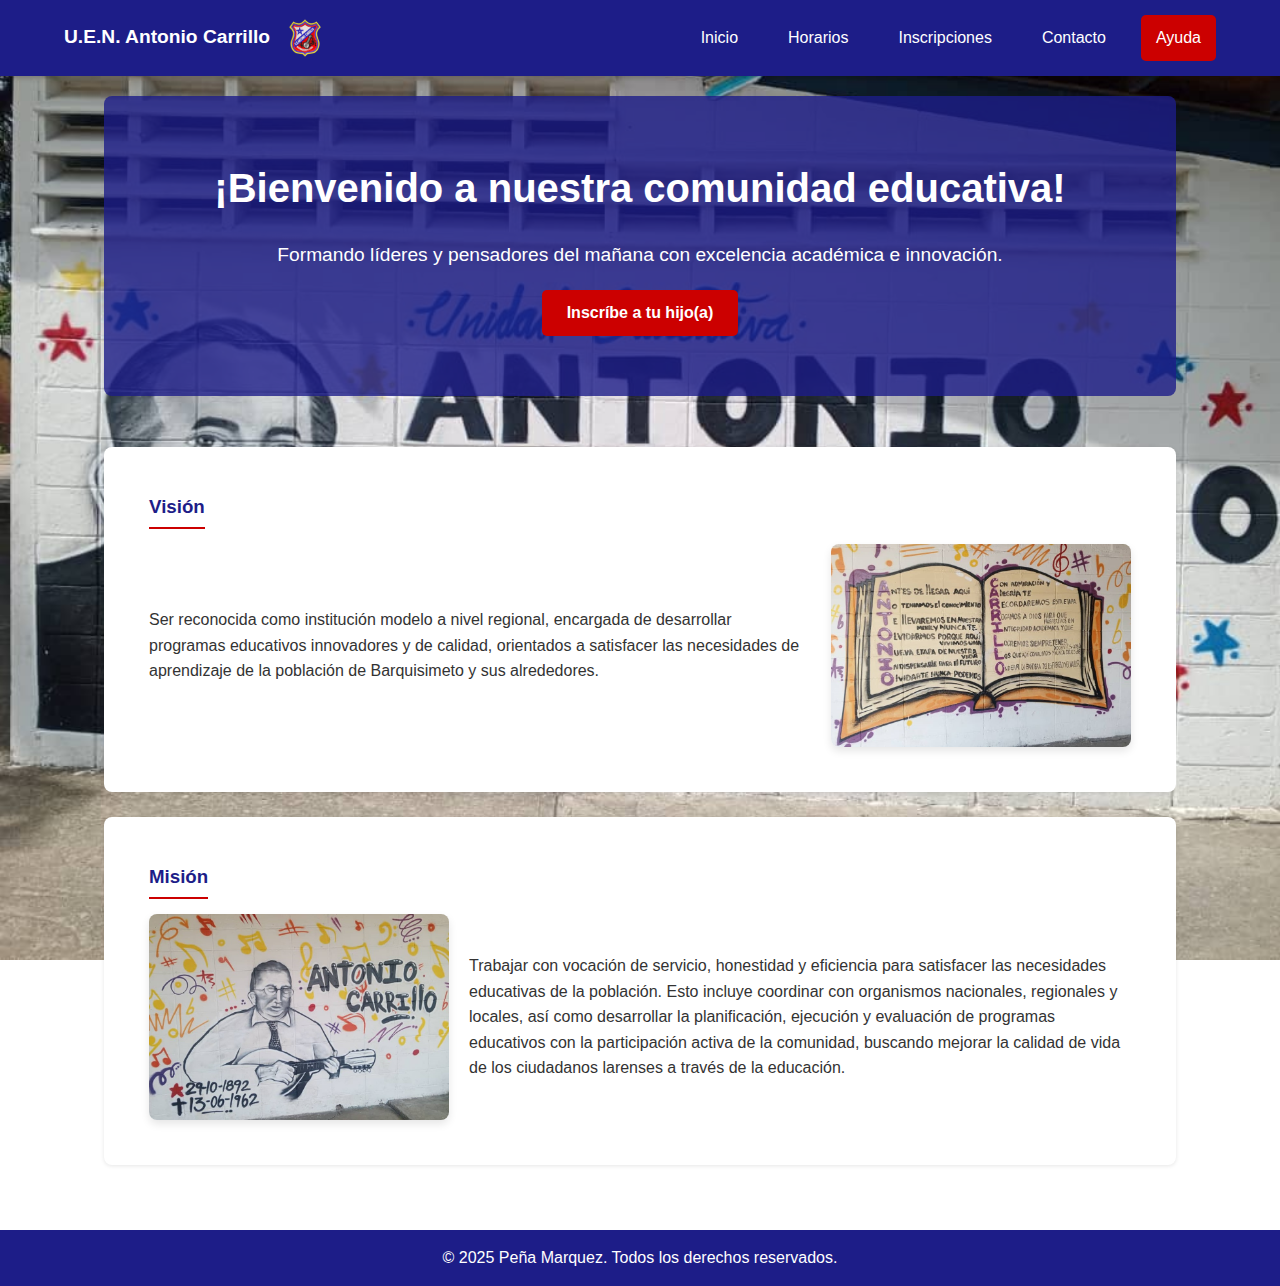
<file: proyectoFl/index.html>
<!DOCTYPE html>
<html lang="es">
  <head>
    <meta charset="UTF-8" />
    <meta name="viewport" content="width=device-width, initial-scale=1.0" />
    <title>U.E.N. Antonio Carrillo - Inicio</title>
    <link rel="stylesheet" href="styles.css" />
  </head>
  <body>
    <header>
      <div class="header-left">
        <div class="logo">
          <h1>U.E.N. Antonio Carrillo</h1>
        </div>
        <img
          src="imagenes/logo.png.png"
          alt="Logo U.E.N. Antonio Carrillo"
          class="school-logo"
        />
      </div>
      <nav class="main-nav">
        <input type="checkbox" id="menu-toggle" />
        <label for="menu-toggle" class="menu-icon">&#9776;</label>

        <ul class="menu">
          <li><a href="index.html">Inicio</a></li>
          <li class="dropdown">
            <a href="#">Horarios</a>
            <ul class="submenu">
              <li><a href="primaria.html">Primaria</a></li>
              <li><a href="bachillerato.html">Bachillerato</a></li>
            </ul>
          </li>
          <li><a href="inscripciones.html">Inscripciones</a></li>
          <li><a href="contacto.html">Contacto</a></li>
          <li class="help"><a href="ayuda.html">Ayuda</a></li>
        </ul>
      </nav>
    </header>

    <main>
      <section id="inicio" class="hero">
        <h2>¡Bienvenido a nuestra comunidad educativa!</h2>
        <p>
          Formando líderes y pensadores del mañana con excelencia académica e
          innovación.
        </p>
        <a href="inscripciones.html" class="btn-cta">Inscríbe a tu hijo(a)</a>
      </section>

      <br>
      <br>

      <section id="section-one" class="content-section">
        
        <div class="content-one">
        <h3>Visión</h3>
        <div class="mission-vision-body"> 
            <div>
                <p>
                    Ser reconocida como institución modelo a nivel regional, encargada de
                    desarrollar programas educativos innovadores y de calidad, orientados
                    a satisfacer las necesidades de aprendizaje de la población de
                    Barquisimeto y sus alrededores.
                </p>
            </div>
            <img class="image-inicio" src="imagenes/mural-libro-2.jpeg" alt="Poema a Antonio Carrillo">
        </div>
    </div>

        
    
      </section>

      <section id="section-two" class="content-section">
<div class="content-two">
        <h3>Misión</h3>
        <div class="mission-vision-body mission-reversed"> 
            <img class="image-inicio" src="imagenes/mural-antonio-2.jpeg" alt="Mural a Antonio Carrillo">
            <div>
                <p>
                    Trabajar con vocación de servicio, honestidad y eficiencia para
                    satisfacer las necesidades educativas de la población. Esto incluye
                    coordinar con organismos nacionales, regionales y locales, así como
                    desarrollar la planificación, ejecución y evaluación de programas
                    educativos con la participación activa de la comunidad, buscando
                    mejorar la calidad de vida de los ciudadanos larenses a través de la
                    educación.
                </p>
            </div>
        </div>
    </div>
      </section>

    </main>

    <footer>
      <p>&copy; 2025 Peña Marquez. Todos los derechos reservados.</p>
    </footer>
  </body>
</html>
</file>
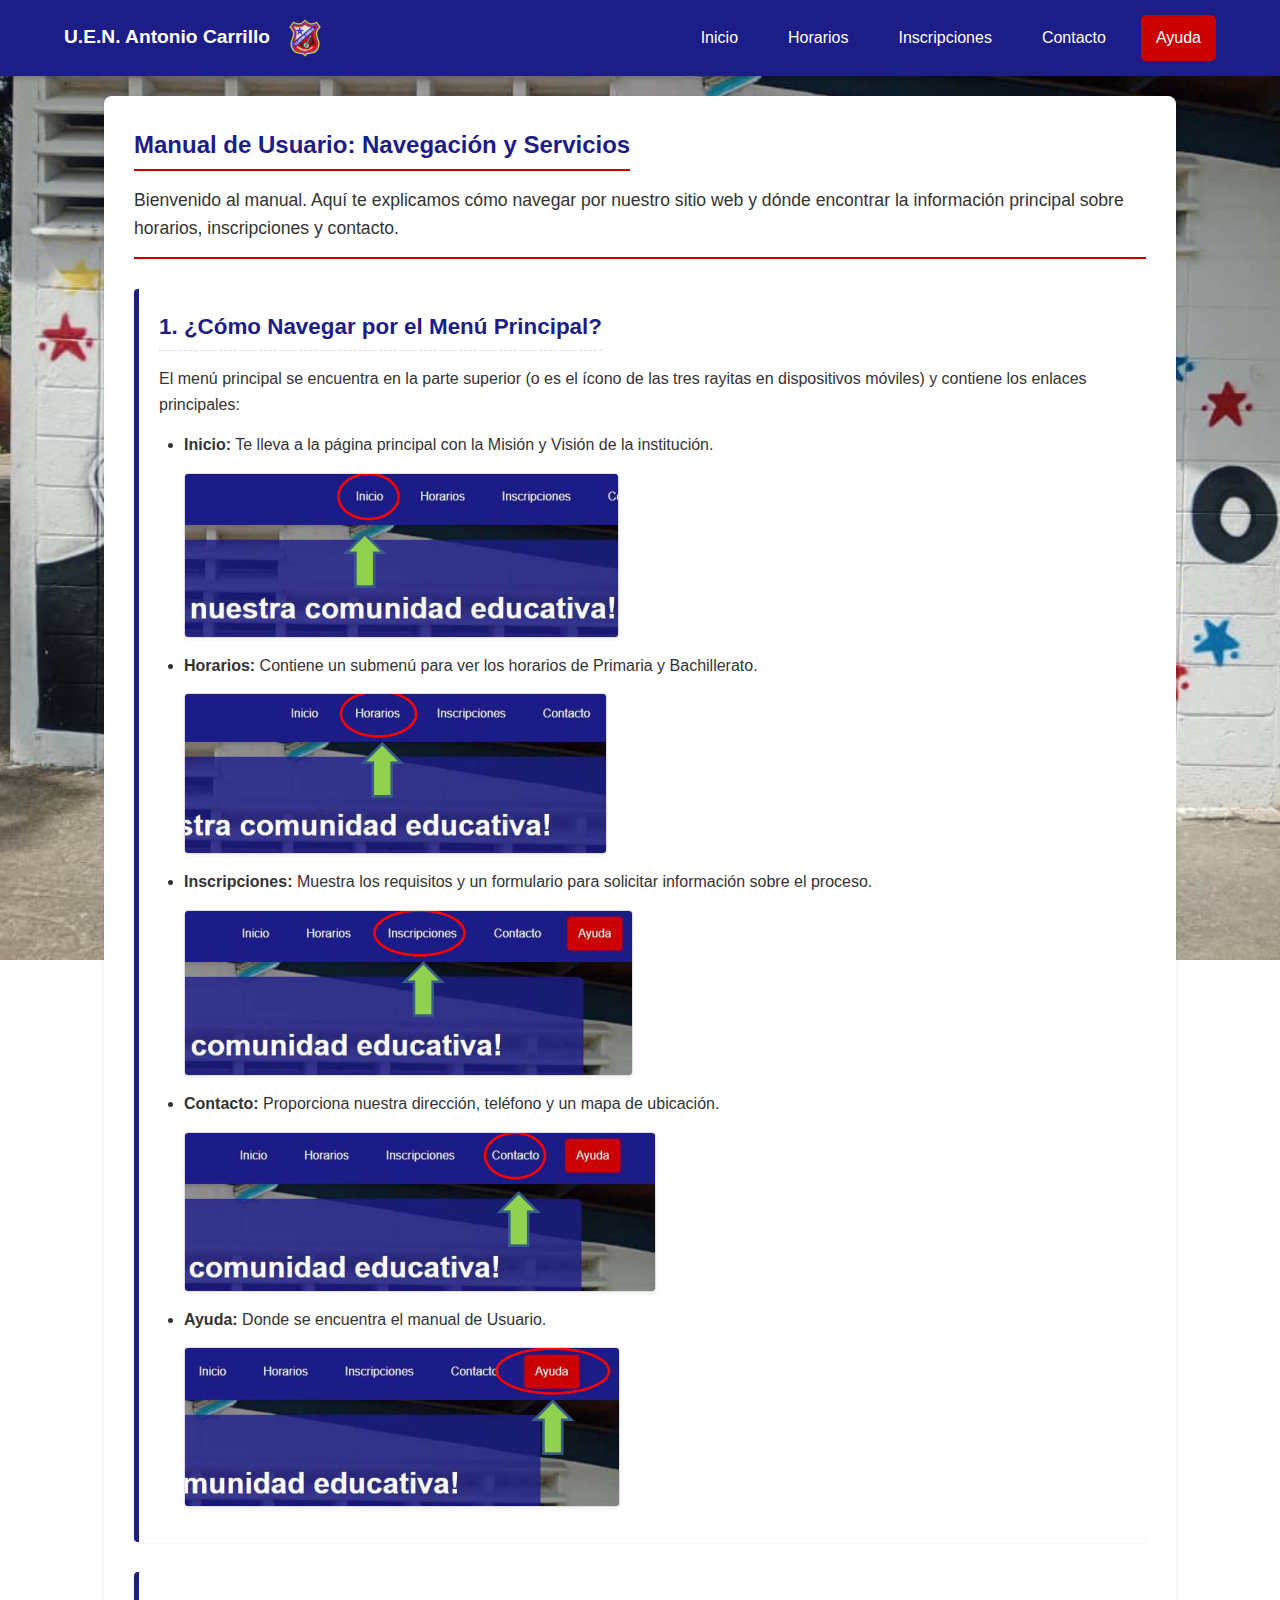
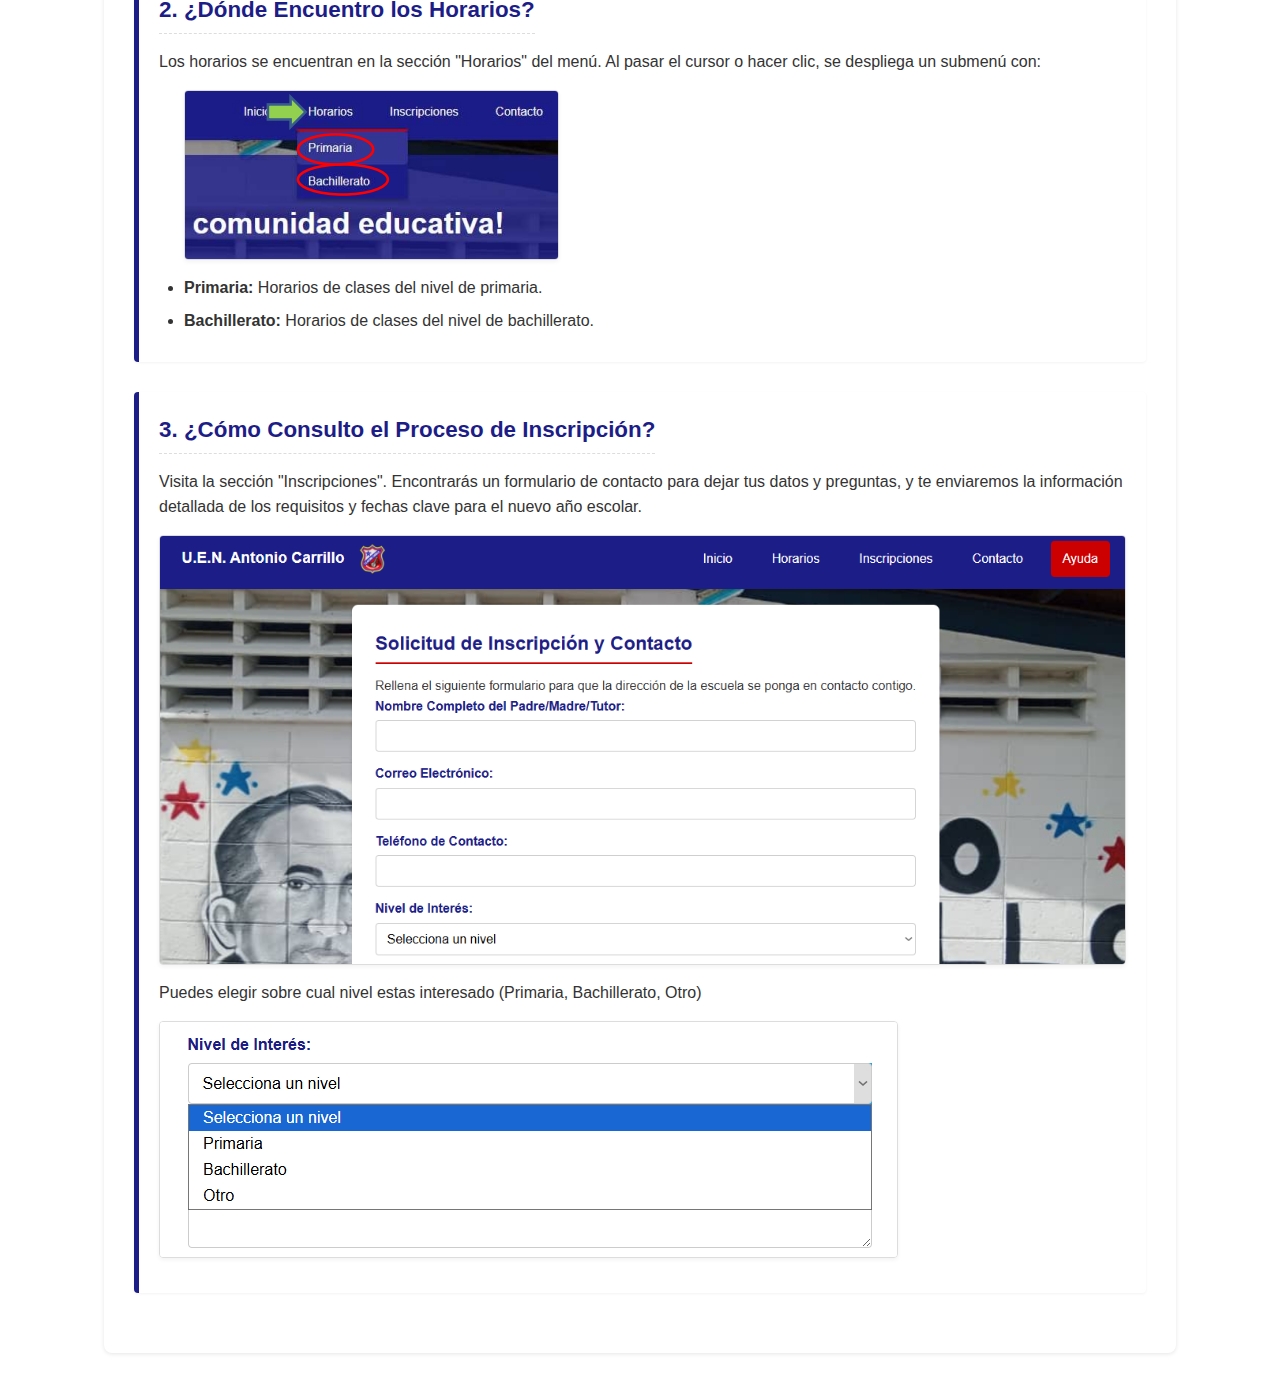
<file: proyectoFl/ayuda.html>
<!DOCTYPE html>
<html lang="en">
  <head>
    <meta charset="UTF-8" />
    <meta name="viewport" content="width=device-width, initial-scale=1.0" />
    <title>U.E.N. Antonio Carrillo - Ayuda</title>
    <link rel="stylesheet" href="styles.css" />
    <script src="script.js"></script>
  </head>
  <body>
    <header>
      <div class="header-left">
        <div class="logo">
          <h1>U.E.N. Antonio Carrillo</h1>
        </div>
        <img
          src="imagenes/logo.png.png"
          alt="Logo U.E.N. Antonio Carrillo"
          class="school-logo"
        />
      </div>
      <nav class="main-nav">
        <input type="checkbox" id="menu-toggle" />
        <label for="menu-toggle" class="menu-icon">&#9776;</label>

        <ul class="menu">
          <li><a href="index.html">Inicio</a></li>
          <li class="dropdown">
            <a href="#">Horarios</a>
            <ul class="submenu">
              <li><a href="primaria.html">Primaria</a></li>
              <li><a href="bachillerato.html">Bachillerato</a></li>
            </ul>
          </li>
          <li><a href="inscripciones.html">Inscripciones</a></li>
          <li><a href="contacto.html">Contacto</a></li>
          <li class="help"><a href="ayuda.html">Ayuda</a></li>
        </ul>
      </nav>
    </header>

    <main>
      <section id="manual-usuario" class="content-section">
        <h2>Manual de Usuario: Navegación y Servicios</h2>
        <p class="intro-manual">
          Bienvenido al manual. Aquí te explicamos cómo navegar por nuestro
          sitio web y dónde encontrar la información principal sobre horarios,
          inscripciones y contacto.
        </p>

        <div class="manual-topic">
          <h3>1. ¿Cómo Navegar por el Menú Principal?</h3>
          <p>
            El menú principal se encuentra en la parte superior (o es el ícono
            de las tres rayitas en dispositivos móviles) y contiene los enlaces
            principales:
          </p>
          <ul>
            <li>
              <strong>Inicio:</strong> Te lleva a la página principal con la
              Misión y Visión de la institución.
            </li>
            <img src="imagenes/seccion1.1.png" alt="inicio" />
            <li>
              <strong>Horarios:</strong> Contiene un submenú para ver los
              horarios de Primaria y Bachillerato.
            </li>
            <img src="imagenes/seccion1.2.png" alt="horario" />
            <li>
              <strong>Inscripciones:</strong> Muestra los requisitos y un
              formulario para solicitar información sobre el proceso.
            </li>
            <img src="imagenes/seccion13.png" alt="inscripciones" />
            <li>
              <strong>Contacto:</strong> Proporciona nuestra dirección, teléfono
              y un mapa de ubicación.
            </li>
            <img src="imagenes/seccion1.4.png" alt="contacto" />
            <li>
              <strong>Ayuda:</strong> Donde se encuentra el manual de Usuario.
            </li>
            <img src="imagenes/seccion1.5.png" alt="ayuda" />
          </ul>
        </div>

        <div class="manual-topic">
          <h3>2. ¿Dónde Encuentro los Horarios?</h3>
          <p>
            Los horarios se encuentran en la sección "Horarios" del menú. Al
            pasar el cursor o hacer clic, se despliega un submenú con:
          </p>
          <ul>
            <img src="imagenes/horarios-submenu.png" alt="horarios" />
            <li>
              <strong>Primaria:</strong> Horarios de clases del nivel de
              primaria.
            </li>

            <li>
              <strong>Bachillerato:</strong> Horarios de clases del nivel de
              bachillerato.
            </li>
          </ul>
        </div>

        <div class="manual-topic">
          <h3>3. ¿Cómo Consulto el Proceso de Inscripción?</h3>
          <p>
            Visita la sección "Inscripciones". Encontrarás un formulario de
            contacto para dejar tus datos y preguntas, y te enviaremos la
            información detallada de los requisitos y fechas clave para el nuevo
            año escolar.
          </p>
          <img
            src="imagenes/formulario-foto.png"
            alt="formulario"
          />
          <p>
            Puedes elegir sobre cual nivel estas interesado (Primaria,
            Bachillerato, Otro)
          </p>
          <img src="imagenes/nivel-de-interes.png" alt="" />
        </div>
      </section>
    </main>
  </body>
</html>
</file>
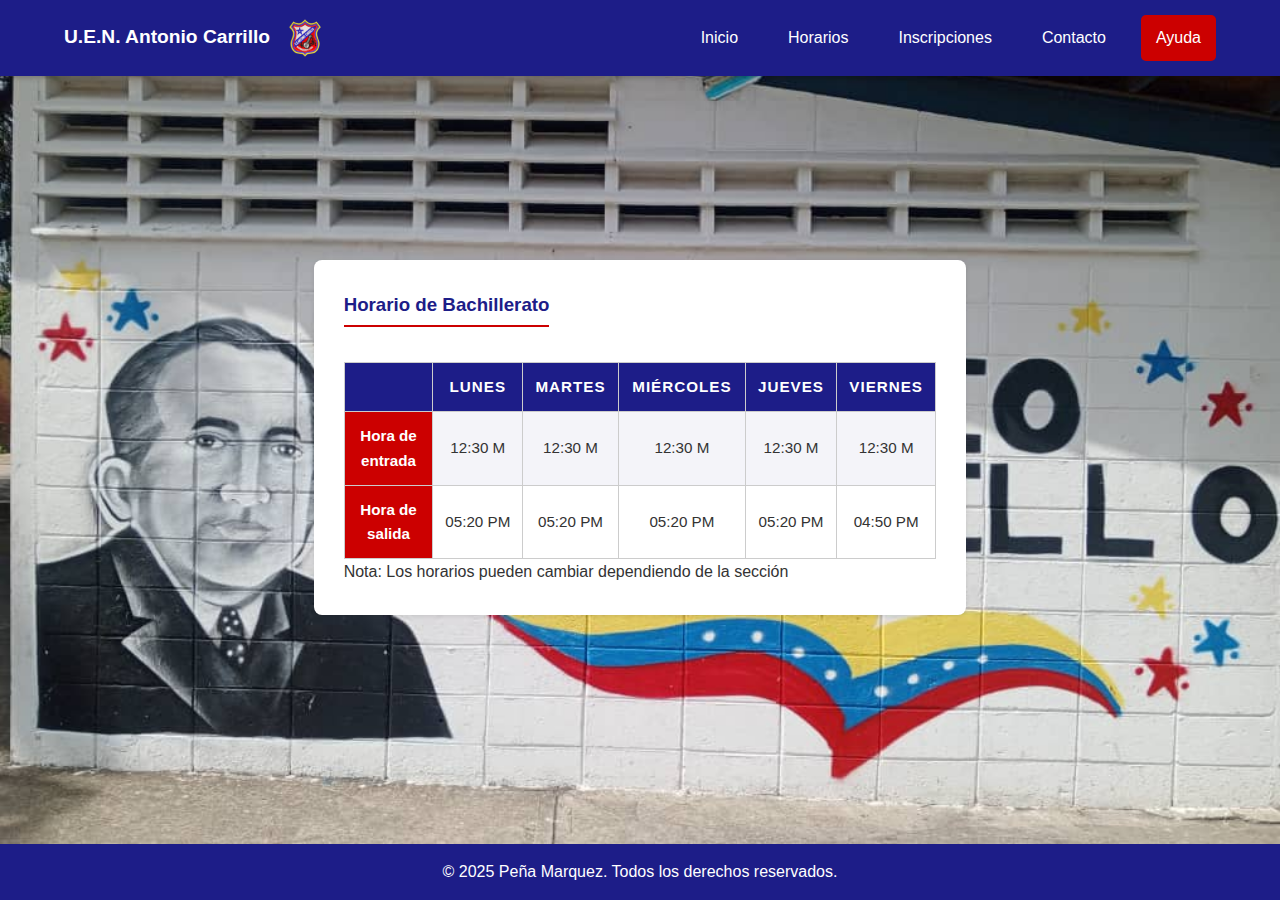
<file: proyectoFl/bachillerato.html>
<!DOCTYPE html>
<html lang="en">
<head>
    <meta charset="UTF-8">
    <meta name="viewport" content="width=device-width, initial-scale=1.0">
    <title>U.E.N. Antonio Carrillo - Horarios - Bachillerato</title>
    <link rel="stylesheet" href="styles.css">
    <script src="script.js"></script>
</head>
<body>

    <header>
        <div class="header-left">
        <div class="logo">
            <h1>U.E.N. Antonio Carrillo</h1>
        </div>
        <img src="imagenes/logo.png.png" alt="Logo U.E.N. Antonio Carrillo" class="school-logo">
    </div>
        <nav class="main-nav">
            <input type="checkbox" id="menu-toggle">
            <label for="menu-toggle" class="menu-icon">&#9776;</label>

            <ul class="menu">
                <li><a href="index.html">Inicio</a></li>
                <li class="dropdown">
                    <a href="#">Horarios</a>
                    <ul class="submenu">
                        <li><a href="primaria.html">Primaria</a></li>
                        <li><a href="bachillerato.html">Bachillerato</a></li>
                    </ul>
                </li>
                <li><a href="inscripciones.html">Inscripciones</a></li>
                <li><a href="contacto.html">Contacto</a></li>
                <li class="help"><a href="ayuda.html">Ayuda</a></li>
            </ul>
        </nav>
    </header>

    <main>
    <section id="horarios-bachillerato" class="content-section">
    <h3>Horario de Bachillerato</h3>

    <table class="horarios-table">
        <thead>
            <tr>
                <th></th>
                <th>Lunes</th>
                <th>Martes</th>
                <th>Miércoles</th>
                <th>Jueves</th>
                <th>Viernes</th>
            </tr>
        </thead>
        <tbody>
            <tr>
                <td class="hora-entrada">Hora de entrada</td>
                <td>12:30 M</td>
                <td>12:30 M</td>
                <td>12:30 M</td>
                <td>12:30 M</td>
                <td>12:30 M</td>
            </tr>
            <tr>
                <td class="hora-salida">Hora de salida</td>
                <td>05:20 PM</td>
                <td>05:20 PM</td>
                <td>05:20 PM</td>
                <td>05:20 PM</td>
                <td>04:50 PM</td>
            </tr>
            
            </tr>
        </tbody>
    </table>

    <p>Nota: Los horarios pueden cambiar dependiendo de la sección</p>  
    
</section>
    </main>


    <footer>
      <p>&copy; 2025 Peña Marquez. Todos los derechos reservados.</p>
    </footer>
    
</body>
</html>
</file>
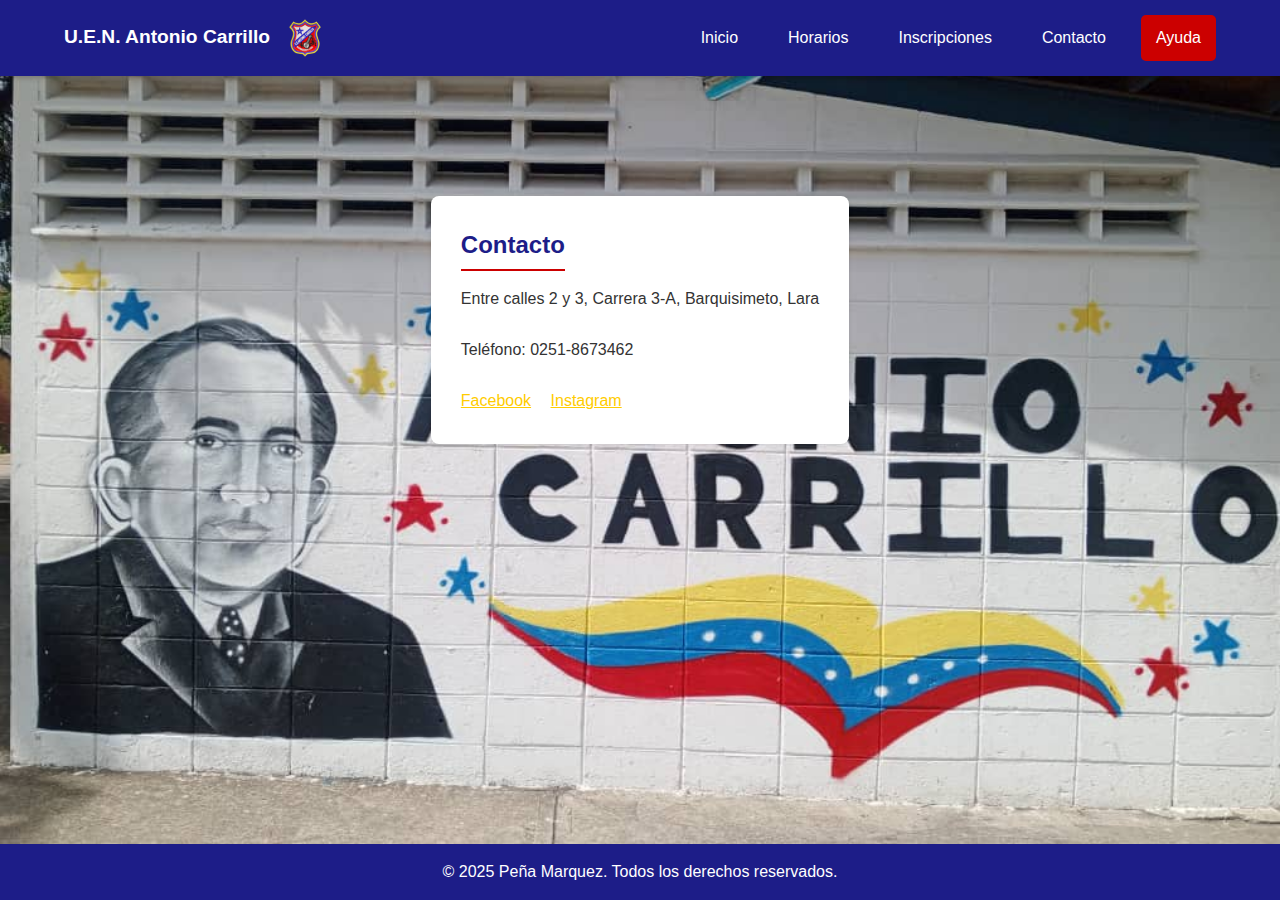
<file: proyectoFl/contacto.html>
<!DOCTYPE html>
<html lang="en">
  <head>
    <meta charset="UTF-8" />
    <meta name="viewport" content="width=device-width, initial-scale=1.0" />
    <title>U.E.N. Antonio Carrillo - Contacto</title>
    <link rel="stylesheet" href="styles.css" />
    <script src="script.js"></script>
  </head>
  <body>
    <header>
      <div class="header-left">
        <div class="logo">
          <h1>U.E.N. Antonio Carrillo</h1>
        </div>
        <img
          src="imagenes/logo.png.png"
          alt="Logo U.E.N. Antonio Carrillo"
          class="school-logo"
        />
      </div>
      <nav class="main-nav">
        <input type="checkbox" id="menu-toggle" />
        <label for="menu-toggle" class="menu-icon">&#9776;</label>

        <ul class="menu">
          <li><a href="index.html">Inicio</a></li>
          <li class="dropdown">
            <a href="#">Horarios</a>
            <ul class="submenu">
              <li><a href="primaria.html">Primaria</a></li>
              <li><a href="bachillerato.html">Bachillerato</a></li>
            </ul>
          </li>
          <li><a href="inscripciones.html">Inscripciones</a></li>
          <li><a href="contacto.html">Contacto</a></li>
          <li class="help"><a href="ayuda.html">Ayuda</a></li>
        </ul>
      </nav>
    </header>
    <main>
      <section id="contacto" class="content-section">
        <h2>Contacto</h2>
        <p>Entre calles 2 y 3, Carrera 3-A, Barquisimeto, Lara</p>
        <br />
        <p>Teléfono: 0251-8673462</p>
        <br />
        <p id="redes" class="redes">
          <a
            href="https://www.facebook.com/p/UEN-Antonio-Carrillo-100064055799342"
            target="_blank"
            >Facebook</a
          >
          <a href="https://www.instagram.com/excelenciaeducativ" target="_blank"
            >Instagram</a
          >
        </p>
      </section>

      <section id="map" class="mapa">
        <iframe
          src="https://www.google.com/maps/embed?pb=!1m18!1m12!1m3!1d1769.896120523089!2d-69.36423891171671!3d10.053485650031282!2m3!1f0!2f0!3f0!3m2!1i1024!2i768!4f13.1!3m3!1m2!1s0x8e8766beadda404b%3A0x4778b347fd1c5a5c!2sLiceo%20Bolivariano%20Antonio%20Carrillo!5e1!3m2!1ses!2sve!4v1762905113446!5m2!1ses!2sve"
          width="600"
          height="450"
          style="border: 0"
          allowfullscreen=""
          loading="lazy"
          referrerpolicy="no-referrer-when-downgrade"
          width="100%"
          height="100%"
          style="border: 0"
          allowfullscreen=""
          loading="lazy"
          referrerpolicy="no-referrer-when-downgrade"
        >
        </iframe>
      </section>
    </main>
    <footer>
      <p>&copy; 2025 Peña Marquez. Todos los derechos reservados.</p>
    </footer>
  </body>
</html>
</file>
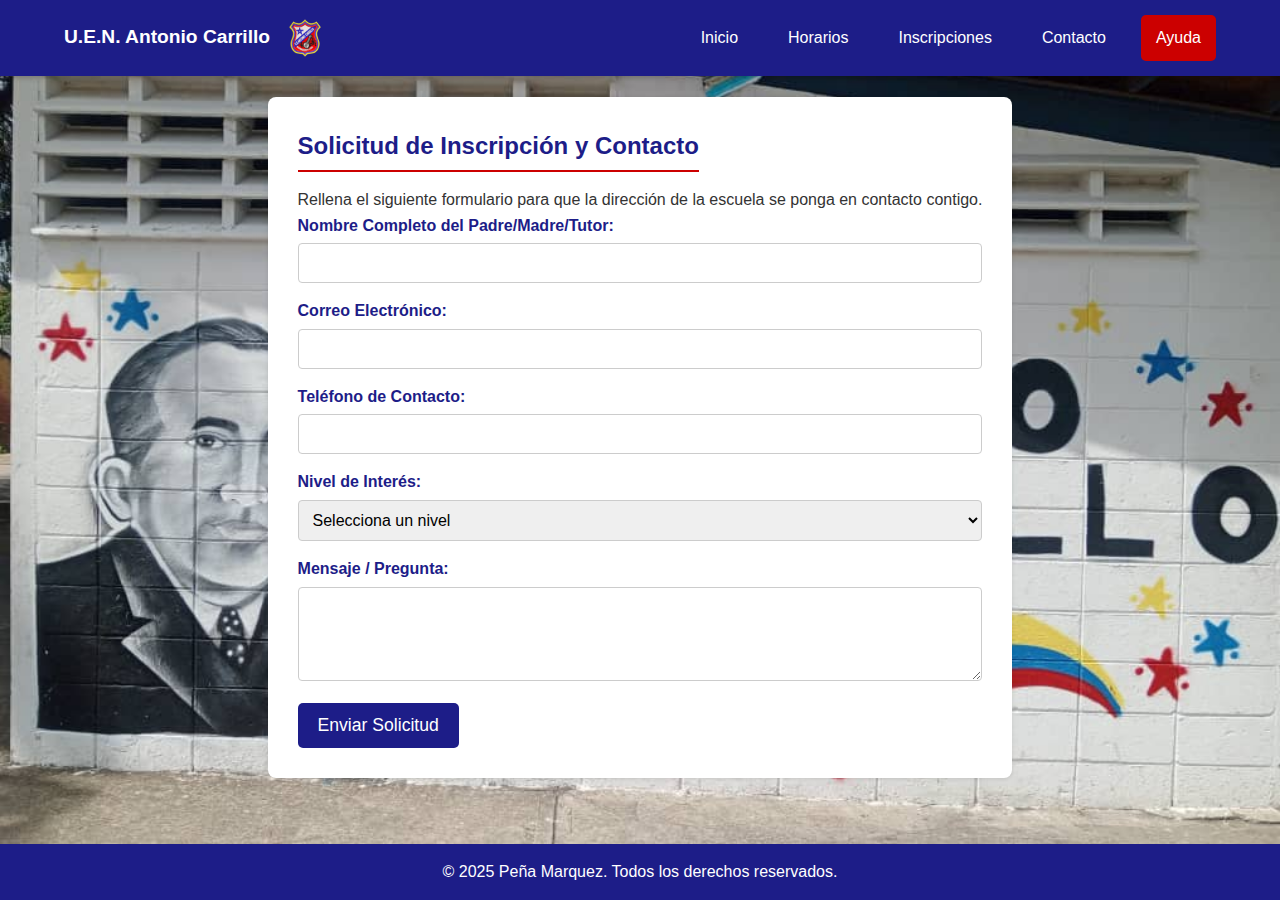
<file: proyectoFl/inscripciones.html>
<!DOCTYPE html>
<html lang="en">
  <head>
    <meta charset="UTF-8" />
    <meta name="viewport" content="width=device-width, initial-scale=1.0" />
    <title>U.E.N. Antonio Carrillo - Inscripciones</title>
    <link rel="stylesheet" href="styles.css" />
    <script src="script.js"></script>
  </head>
  <body>
    <header>
      <div class="header-left">
        <div class="logo">
          <h1>U.E.N. Antonio Carrillo</h1>
        </div>
        <img
          src="imagenes/logo.png.png"
          alt="Logo U.E.N. Antonio Carrillo"
          class="school-logo"
        />
      </div>
      <nav class="main-nav">
        <input type="checkbox" id="menu-toggle" />
        <label for="menu-toggle" class="menu-icon">&#9776;</label>

        <ul class="menu">
          <li><a href="index.html">Inicio</a></li>
          <li class="dropdown">
            <a href="#">Horarios</a>
            <ul class="submenu">
              <li><a href="primaria.html">Primaria</a></li>
              <li><a href="bachillerato.html">Bachillerato</a></li>
            </ul>
          </li>
          <li><a href="inscripciones.html">Inscripciones</a></li>
          <li><a href="contacto.html">Contacto</a></li>
          <li class="help"><a href="ayuda.html">Ayuda</a></li>
        </ul>
      </nav>
    </header>
    <main>
      <section id="inscripciones" class="content-section form-section">
        <h2>Solicitud de Inscripción y Contacto</h2>
        <p>
          Rellena el siguiente formulario para que la dirección de la escuela se
          ponga en contacto contigo.
        </p>

        <form action="inscripciones.html" method="POST" class="contact-form">
          <div class="form-group">
            <label for="nombre">Nombre Completo del Padre/Madre/Tutor:</label>
            <input type="text" id="nombre" name="nombre" required />
          </div>
          <div class="form-group">
            <label for="email">Correo Electrónico:</label>
            <input type="email" id="email" name="email" required />
          </div>
          <div class="form-group">
            <label for="telefono">Teléfono de Contacto:</label>
            <input type="tel" id="telefono" name="telefono" />
          </div>
          <div class="form-group">
            <label for="nivel">Nivel de Interés:</label>
            <select id="nivel" name="nivel" required>
              <option value="">Selecciona un nivel</option>
              <option value="primaria">Primaria</option>
              <option value="bachillerato">Bachillerato</option>
              <option value="otro">Otro</option>
            </select>
          </div>
          <div class="form-group">
            <label for="mensaje">Mensaje / Pregunta:</label>
            <textarea id="mensaje" name="mensaje" rows="4" required></textarea>
          </div>
          <button type="submit" class="btn-submit">Enviar Solicitud</button>
        </form>
      </section>
    </main>

    <footer>
      <p>&copy; 2025 Peña Marquez. Todos los derechos reservados.</p>
    </footer>
  </body>
</html>
</file>
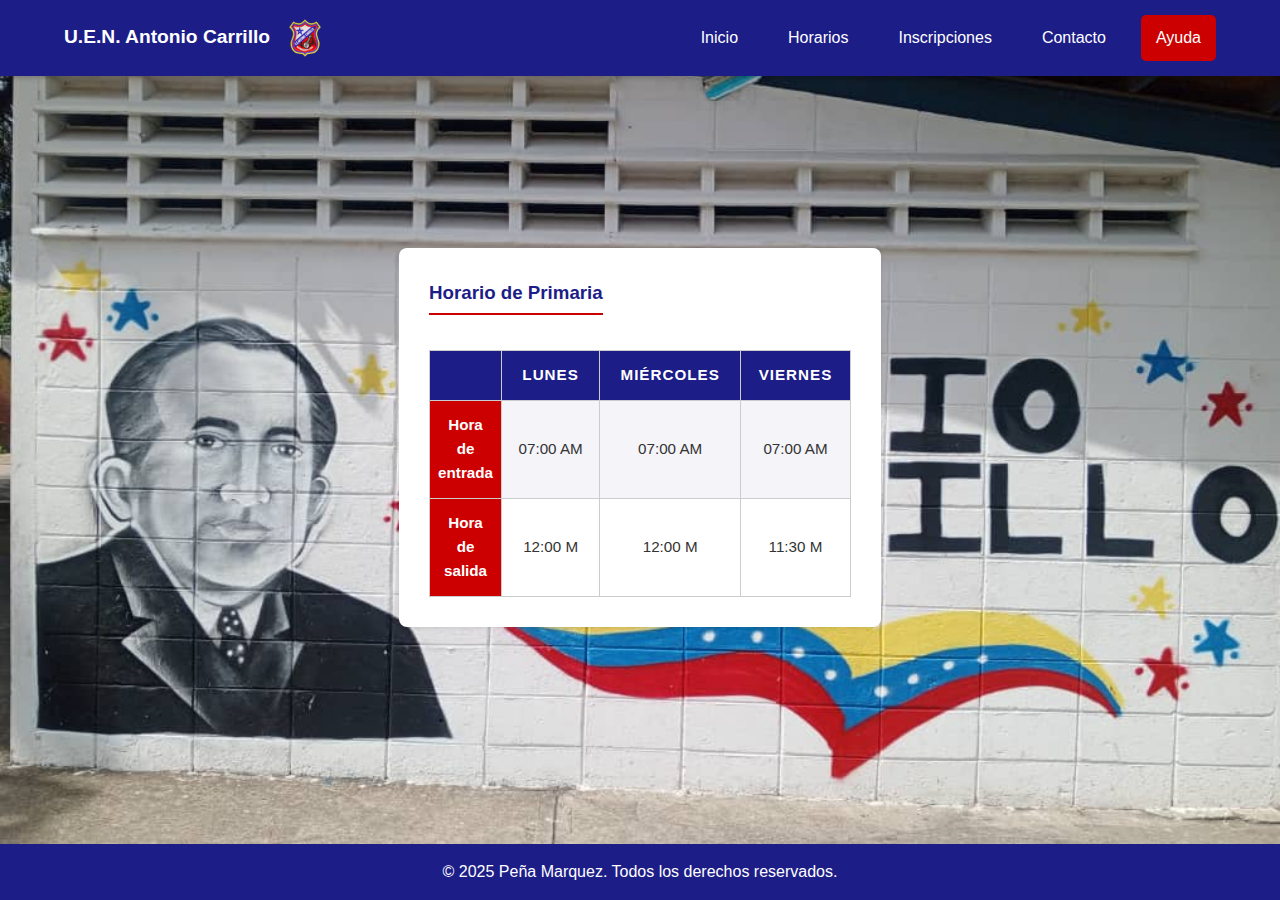
<file: proyectoFl/primaria.html>
<!DOCTYPE html>
<html lang="en">
<head>
    <meta charset="UTF-8">
    <meta name="viewport" content="width=device-width, initial-scale=1.0">
    <title>U.E.N. Antonio Carrillo - Horarios - Primaria</title>
    <link rel="stylesheet" href="styles.css">
    <script src="script.js"></script>
</head>
<body>
    <header>
        <div class="header-left">
        <div class="logo">
            <h1>U.E.N. Antonio Carrillo</h1>
        </div>
        <img src="imagenes/logo.png.png" alt="Logo U.E.N. Antonio Carrillo" class="school-logo">
    </div>
        <nav class="main-nav">
            <input type="checkbox" id="menu-toggle">
            <label for="menu-toggle" class="menu-icon">&#9776;</label>

            <ul class="menu">
                <li><a href="index.html">Inicio</a></li>
                <li class="dropdown">
                    <a href="#">Horarios</a>
                    <ul class="submenu">
                        <li><a href="primaria.html">Primaria</a></li>
                        <li><a href="bachillerato.html">Bachillerato</a></li>
                    </ul>
                </li>
                <li><a href="inscripciones.html">Inscripciones</a></li>
                <li><a href="contacto.html">Contacto</a></li>
                <li class="help"><a href="ayuda.html">Ayuda</a></li>
            </ul>
        </nav>
    </header>

    <main>
    <section id="horarios-primaria" class="content-section">
            <h3>Horario de Primaria</h3>
            
            <table class="horarios-table"><thead>
                <thead>
            <tr>
                <th></th>
                <th>Lunes</th>
                
                <th>Miércoles</th>
                
                <th>Viernes</th>
            </tr>
        </thead>
        <tbody>
            <tr>
                <td class="hora-entrada">Hora de entrada</td>
                <td>07:00 AM</td>
                
                <td>07:00 AM</td>
                
                <td>07:00 AM</td>
            </tr>
            <tr>
                <td class="hora-salida">Hora de salida</td>
                <td>12:00 M</td>
                
                <td>12:00 M</td>
                
                <td>11:30 M</td>
            </tr>
            
            </tr>
        </tbody>
    </table>
        </section>
</main>

        <footer>
        <p>&copy; 2025 Peña Marquez. Todos los derechos reservados.</p>
    </footer>

</body>
</html>
</file>
<file: proyectoFl/styles.css>
/* Variables de Color */
:root {
    --primary-color: #1d1d88; /* Azul Rey */
    --accent-color: #CC0000;  /* Rojo */
    --light-bg: #f4f4f9;
    --text-color: #333;
    --light-text: #fff;
}

* {
    box-sizing: border-box;
    margin: 0;
    padding: 0;
}

body {
    display: flex;
    flex-direction: column;
    min-height: 100vh;

    background-image: url("imagenes/mural-fondo.jpeg");
    background-repeat: no-repeat;
    background-size: cover;
    background-attachment: fixed;

    font-family: Arial, sans-serif;
    line-height: 1.6;
    color: var(--text-color);
    
}

a {
    text-decoration: none;
    color: var(--light-text);
}

ul {
    list-style: none;
}

/* --- Estilos del Encabezado y Navegación --- */
header {
    background-color: var(--primary-color);
    color: var(--light-text);
    padding: 15px 5%;
    display: flex;
    justify-content: space-between;
    align-items: center;
    box-shadow: 0 2px 5px rgba(0, 0, 0, 0.2);
    position: relative;
}

.header-left{
    display: flex;
    align-items: center;
    gap: 15px;
}

.school-logo {
    width: 40px; 
    height: 40px;
    object-fit: contain;
}

.logo h1 {
    font-size: 1.2rem;
}

.main-nav .menu {
    list-style: none;
    display: flex;
    gap: 20px;
    margin: 0;
    padding: 0;
    position: static;
    width: auto;
}

.main-nav .menu li a {
    display: block;
    padding: 10px 15px;
    transition: background-color 0.3s;
    border-radius: 5px;
}

.main-nav .menu li a:hover {
    background-color: rgba(255, 255, 255, 0.1);
}

/* Estilo para el botón de Ayuda */
.main-nav .menu li.help a {
    background-color: var(--accent-color);
    border-radius: 5px;
}

.main-nav .menu li.help a:hover {
    background-color: #a30000; /* Rojo más oscuro al pasar el ratón */
}


/* Submenú */
.dropdown {
    position: relative;
}

.submenu {
    display: none; /* Ocultar por defecto */
    position: absolute;
    top: 100%;
    left: 0;
    min-width: 150px;
    background-color: var(--primary-color);
    z-index: 10;
    border-top: 3px solid var(--accent-color);
    box-shadow: 0 2px 5px rgba(0, 0, 0, 0.3);
}

.dropdown:hover .submenu {
    display: block; /* Mostrar al pasar el ratón por el elemento padre */
    opacity: 1;
}

.submenu li a {
    padding: 10px 15px;
    color: var(--light-text);
}

.submenu li a:hover {
    background-color: rgba(255, 255, 255, 0.15);
}

/* --- Contenido Principal y Secciones --- */
main {
    padding: 20px 5%;
    max-width: 1200px;
    margin: auto;
}


.content-section {
    background-color: #fff;
    padding: 30px;
    margin-bottom: 25px;
    border-radius: 8px;
    box-shadow: 0 1px 4px rgba(0, 0, 0, 0.1);

    
}

.content-section h2, .content-section h3 {
    color: var(--primary-color);
    margin-bottom: 15px;
    border-bottom: 2px solid var(--accent-color);
    padding-bottom: 5px;
    display: inline-block;
}

.content-section .content-one,
.content-section .content-two {
    flex: 1; /* Permite que cada bloque ocupe el espacio disponible (aproximadamente la mitad) */
    padding: 15px;
    background-color: #fff;
    border-radius: 6px;
}

.redes a {
    color: #ffcc00; 
    text-decoration: none;
    margin-right: 15px;
}

.redes a{
    text-decoration: underline;
}

/* --- Estilos para la Tabla de Horarios --- */

.horarios-table {
    width: 100%;
    border-collapse: collapse; /* Para que las celdas se toquen */  
    margin-top: 20px;
    font-size: 0.95rem;
}

.horarios-table th, 
.horarios-table td {
    border: 1px solid #ccc;
    padding: 12px 8px;
    text-align: center;
}

/* Encabezados */
.horarios-table thead th {
    background-color: var(--primary-color);
    color: var(--light-text);
    font-weight: bold;
    text-transform: uppercase;
    letter-spacing: 1px;
}

/* Filas impares para mejor legibilidad */
.horarios-table tbody tr:nth-child(odd) {
    background-color: var(--light-bg);
}

.horarios-table .hora-entrada {
    background-color: var(--accent-color); /* Fondo rojo para destacar */
    color: var(--light-text);
    font-weight: bold;
    width: 15%;
}

.horarios-table .hora-salida {
    background-color: var(--accent-color); /* Fondo rojo para destacar */
    color: var(--light-text);
    font-weight: bold;
    width: 15%; 
}

/* Responsive de la tabla */



/* Sección Hero */
.hero {
    text-align: center;
    background-color: rgba(29, 29, 136, 0.8);
    color: var(--light-text);
    padding: 60px 20px;
    border-radius: 8px;
}

.hero h2 {
    color: var(--light-text);
    border: none;
    font-size: 2.5rem;
}

.hero p {
    font-size: 1.2rem;
    margin: 20px 0;
}

.btn-cta {
    display: inline-block;
    background-color: var(--accent-color);
    color: var(--light-text);
    padding: 10px 25px;
    border-radius: 5px;
    font-weight: bold;
    transition: background-color 0.3s;
}

.btn-cta:hover {
    background-color: #a50d0d;
}

/* --- Estilos del Formulario de Inscripciones --- */
.contact-form .form-group {
    margin-bottom: 15px;
}

.contact-form label {
    display: block;
    margin-bottom: 5px;
    font-weight: bold;
    color: var(--primary-color);
}

.contact-form input[type="text"],
.contact-form input[type="email"],
.contact-form input[type="tel"],
.contact-form select,
.contact-form textarea {
    width: 100%;
    padding: 10px;
    border: 1px solid #ccc;
    border-radius: 4px;
    font-size: 1rem;
}

.contact-form textarea {
    resize: vertical;
}

.btn-submit {
    background-color: var(--primary-color);
    color: var(--light-text);
    padding: 12px 20px;
    border: none;
    border-radius: 5px;
    cursor: pointer;
    font-size: 1.1rem;
    transition: background-color 0.3s;
}

.btn-submit:hover {
    background-color: #0d0d4d;
}

/* --- Pie de Página --- */
footer {
    background-color: var(--primary-color);
    color: var(--light-text);
    text-align: center;
    padding: 15px 0;
    margin-top: 20px;
}


/* Diseño Responsive (Teléfono) */

/* Ocultar elementos de menú hamburguesa por defecto en escritorio */
.menu-icon,
#menu-toggle {
    display: none;
}

@media (max-width: 768px) {
    
    header {
        flex-direction: row;
        /* Asegura que el ícono de menú esté visible en móvil */
    }
    
    .header-left {
        gap: 10px;
    }
    
    .main-nav .menu {
        /* Ocultar el menú por defecto en móvil */
        display: none; 
        flex-direction: column;
        width: 100%;
        position: absolute;
        top: 60px; 
        left: 0;
        background-color: var(--primary-color);
        box-shadow: 0 4px 5px rgba(0, 0, 0, 0.2);
    }

    .main-nav .menu li {
        text-align: center;
        width: 100%;
        border-top: 1px solid rgba(255, 255, 255, 0.1);
    }
    
    .main-nav .menu li a {
        padding: 15px 10px;
    }

    /* Mostrar el menú hamburguesa */
    .menu-icon {
        display: block;
        font-size: 2rem;
        cursor: pointer;
        padding: 5px;
        color: var(--accent-color);
    }

    #menu-toggle:checked ~ .menu {
        display: flex;
    }
    
    /* Responsive para Submenú */
    .dropdown {
        position: static; /* Cambiar a estático para que ocupe todo el ancho */
    }
    
    .submenu {
        position: static;
        border-top: none;
        background-color: #111152; /* Un tono más oscuro para diferenciar el submenú */
    }
    
    .dropdown:hover .submenu {
        display: block;
    }
    
    .submenu li a {
        padding-left: 30px; 
    }
    
    .hero h2 {
        font-size: 2rem;
    }

    .content-section {
        padding: 20px;
    }
}

/* Responsive al Mapa*/

.mapa {
    position: relative;
    overflow: hidden;
    padding-top: 56.25%; 
    height: 0; 
    margin-top: 20px;
}

.mapa iframe {
    position: absolute;
    top: 0;
    left: 0;
    width: 100%;
    height: 100%;
}

/* --- Estilos para la Sección Ayuda --- */

.intro-manual {
    font-size: 1.1rem;
    color: var(--text-color);
    margin-bottom: 30px;
    padding-bottom: 15px;
    border-bottom: 2px solid var(--accent-color);
}

.manual-topic {
    margin-bottom: 30px;
    padding: 20px;
    background-color: #fff;
    border-left: 5px solid var(--primary-color); /* Barra lateral para destacar */
    border-radius: 4px;
    box-shadow: 0 1px 3px rgba(0, 0, 0, 0.05);
}

.manual-topic h3 {
    color: var(--primary-color);
    margin-top: 0;
    margin-bottom: 15px;
    font-size: 1.4rem;
    border-bottom: 1px dashed #ddd;
    padding-bottom: 5px;
}

.manual-topic p {
    margin-bottom: 15px;
}

.manual-topic ul {
    list-style-type: disc; /* Usar viñetas estándar */
    margin-left: 25px;
    padding-left: 0;
}

.manual-topic li {
    margin-bottom: 8px;
}

/* Ajustes Responsivos para el manual */
@media (max-width: 768px) {
    .manual-topic {
        padding: 15px;
    }

    .manual-topic h3 {
        font-size: 1.2rem;
    }

    .mission-vision-body,
    .mission-reversed {
        flex-direction: column; /* Apila imagen y texto verticalmente */
        align-items: center;
        gap: 15px;
    }

    .image-inicio {
        /* En móvil, la imagen ocupa un ancho más grande */
        width: 100%; 
        max-width: 100%;
        order: -1; /* Forzar la imagen a ir primero (arriba) en el apilamiento */
    }

    .mission-vision-body > div {
        /* El texto ocupa todo el ancho */
        flex: auto;
        width: 100%;
    }

}

/* --- Estilos para la estructura interna de Misión y Visión (Desktop) --- */

.mission-vision-body {
    display: flex;
    gap: 20px;
    align-items: center; /* Centra verticalmente la imagen con el texto */
}

.mission-vision-body > div {
    /* El contenedor del texto ocupa la mayor parte del espacio */
    flex: 2; 
}

.image-inicio {
    /* La imagen ocupa una porción del espacio */
    flex: 1; 
    max-width: 300px; /* Limita el ancho de la imagen */
    height: auto;
    border-radius: 8px;
    box-shadow: 0 4px 8px rgba(0, 0, 0, 0.1);
}

.manual-topic img {
    max-width: 100%;
    height: auto;
    margin: 15px 0;
    border: 1px solid #ddd;
    border-radius: 4px;
    box-shadow: 0 2px 4px rgba(0, 0, 0, 0.05);
    display: block;
}
</file>
